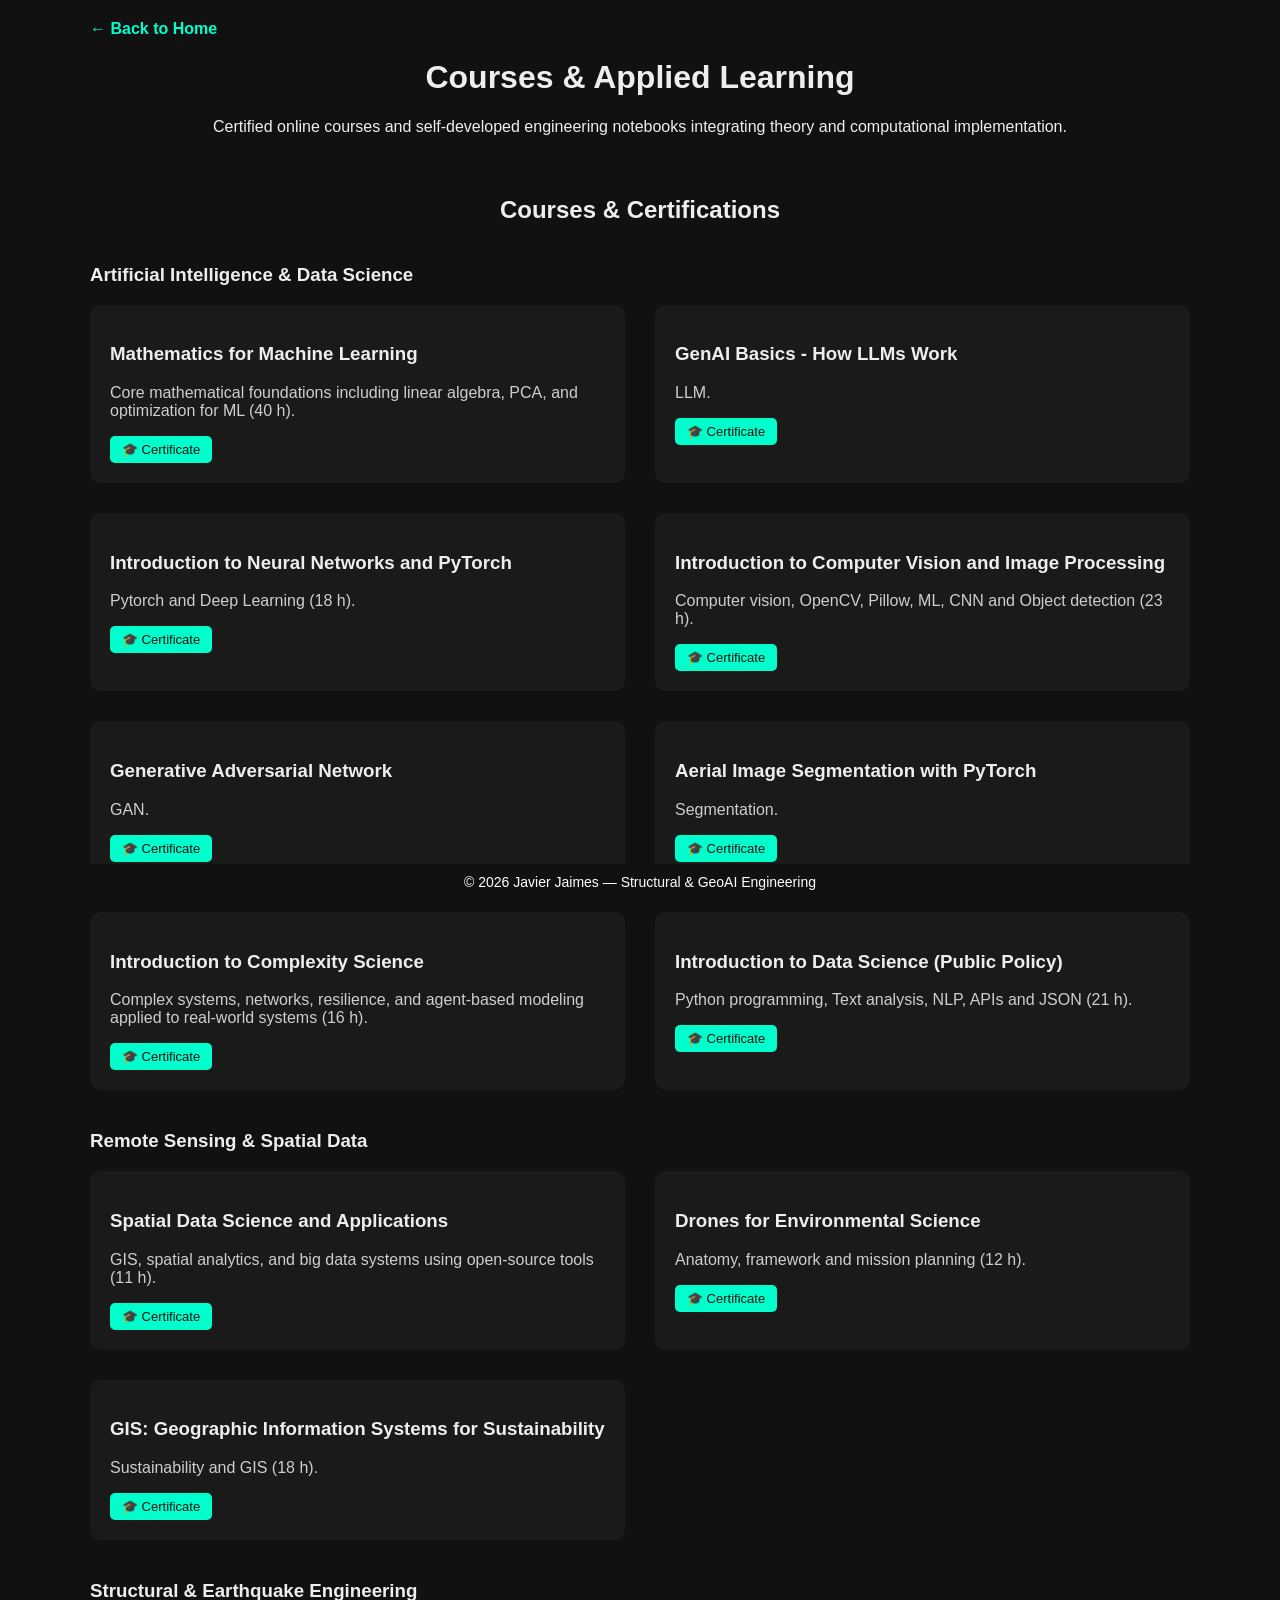
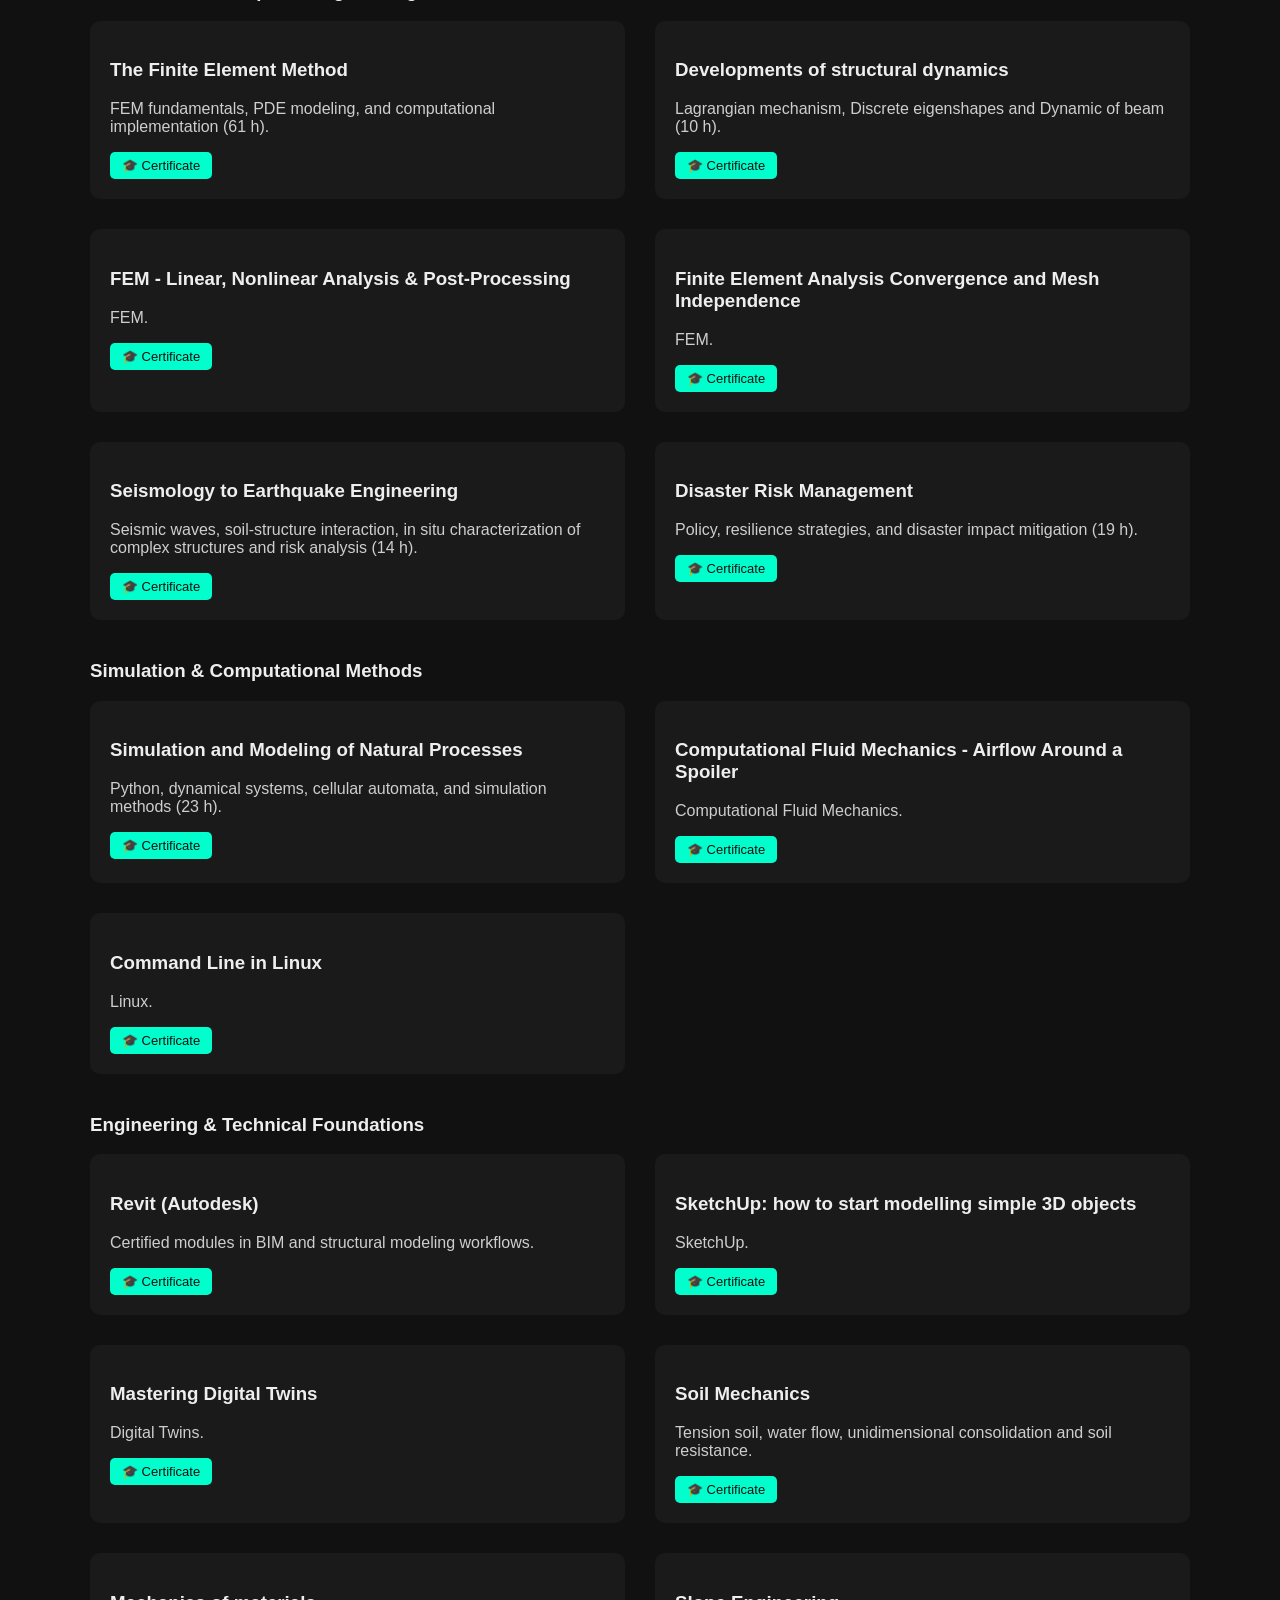
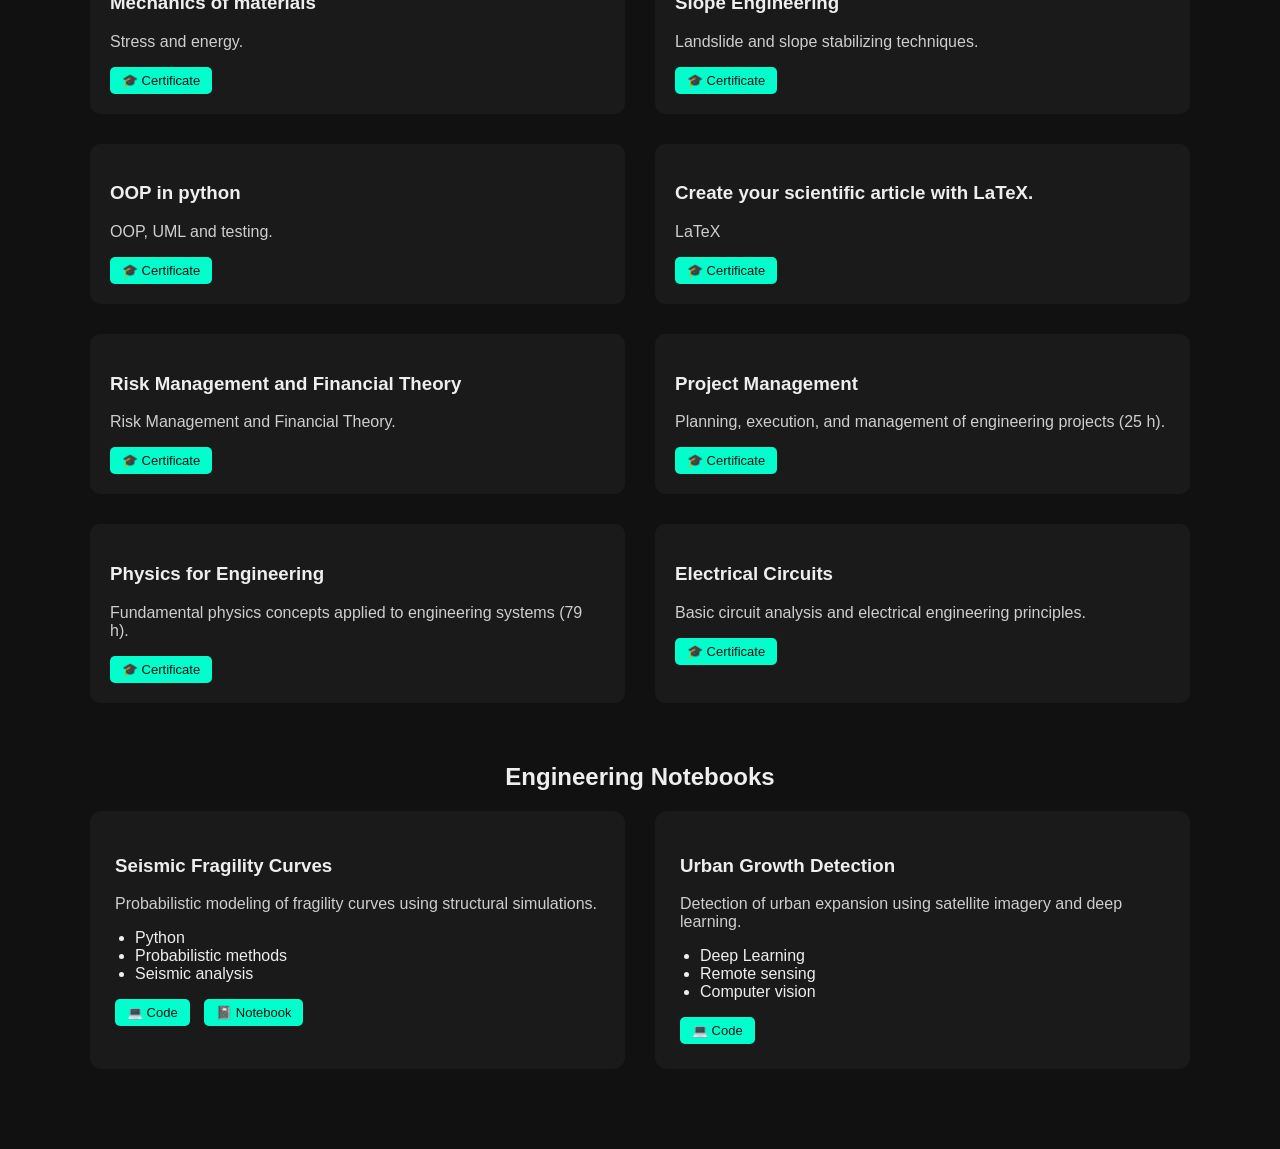
<file: courses.html>
<!DOCTYPE html>
<html lang="en">
<head>
<meta charset="UTF-8">
<meta name="viewport" content="width=device-width, initial-scale=1.0">
<title>Courses & Learning</title>

<style>
body {
  font-family: Arial, sans-serif;
  background: #111;
  color: #eee;
  margin: 0;
}

.row {
  max-width: 1100px;
  margin: auto;
  padding: 20px;
}

h1, h2 {
  text-align: center;
}

.back-home {
  color: #00ffcc;
  text-decoration: none;
  font-weight: bold;
}

/* SECCIONES */
.section {
  margin: 60px 0;
}

/* COURSES */
.course-grid {
  display: grid;
  grid-template-columns: 1fr 1fr;
  gap: 30px;
}

.course-card {
  background: #1a1a1a;
  padding: 20px;
  border-radius: 10px;
}

.course-card p {
  opacity: 0.85;
}

.course-links a {
  display: inline-block;
  margin-right: 10px;
  padding: 6px 12px;
  background: #00ffcc;
  color: #111;
  border-radius: 5px;
  font-size: 13px;
  text-decoration: none;
}

.course-links a:hover {
  background: #00ccaa;
}

/* NOTEBOOKS */
.notebook-grid {
  display: grid;
  grid-template-columns: 1fr 1fr;
  gap: 30px;
}

.notebook-card {
  background: #1a1a1a;
  padding: 25px;
  border-radius: 12px;
  transition: 0.3s;
}

.notebook-card:hover {
  transform: translateY(-5px);
  box-shadow: 0 0 20px rgba(0,255,200,0.2);
}

.notebook-card p {
  opacity: 0.85;
}

.notebook-card ul {
  padding-left: 20px;
}

.notebook-links a {
  display: inline-block;
  margin-right: 10px;
  padding: 6px 12px;
  background: #00ffcc;
  color: #111;
  border-radius: 5px;
  font-size: 13px;
  text-decoration: none;
}

.notebook-links a:hover {
  background: #00ccaa;
}

.footer-fixed {
  position: fixed;
  bottom: 0;
  left: 0;
  width: 100%;

  background: #111;
  color: #fff;
  text-align: center;

  padding: 10px 0;
  font-size: 14px;

  z-index: 1000;
}
  
/* RESPONSIVE */
@media (max-width: 768px) {
  .course-grid,
  .notebook-grid {
    grid-template-columns: 1fr;
  }
}
</style>
</head>

<body>

<div class="row">

  <a href="index.html" class="back-home">← Back to Home</a>

  <h1>Courses & Applied Learning</h1>

  <p style="text-align:center;">
    Certified online courses and self-developed engineering notebooks 
    integrating theory and computational implementation.
  </p>

    <!-- COURSES -->
    <div class="section">
      <h2>Courses & Certifications</h2>
    
      <!-- AI -->
      <h3 style="margin-top:40px;">Artificial Intelligence & Data Science</h3>
      <div class="course-grid">
    
        <div class="course-card">
          <h3>Mathematics for Machine Learning</h3>
          <p>Core mathematical foundations including linear algebra, PCA, and optimization for ML (40 h).</p>
          <div class="course-links">
            <a href="https://www.coursera.org/account/accomplishments/specialization/F0ZCJ88GT94J" target="_blank">🎓 Certificate</a>
          </div>
        </div>
        
        <div class="course-card">
          <h3>GenAI Basics - How LLMs Work</h3>
          <p>LLM.</p>
          <div class="course-links">
            <a href="https://www.coursera.org/account/accomplishments/verify/XHTSQ578ZFX3" target="_blank">🎓 Certificate</a>
          </div>
        </div>

        <div class="course-card">
          <h3>Introduction to Neural Networks and PyTorch</h3>
          <p>Pytorch and Deep Learning  (18 h).</p>
          <div class="course-links">
            <a href="https://www.coursera.org/account/accomplishments/verify/Q88ZW8V78JFE" target="_blank">🎓 Certificate</a>
          </div>
        </div>

        <div class="course-card">
          <h3>Introduction to Computer Vision and Image Processing</h3>
          <p>Computer vision, OpenCV, Pillow, ML, CNN and Object detection  (23 h).</p>
          <div class="course-links">
            <a href="https://www.coursera.org/account/accomplishments/verify/2HON9F1OXHP5" target="_blank">🎓 Certificate</a>
          </div>
        </div>

        <div class="course-card">
          <h3>Generative Adversarial Network</h3>
          <p>GAN.</p>
          <div class="course-links">
            <a href="https://www.coursera.org/account/accomplishments/verify/R72X0YWTP7DZ" target="_blank">🎓 Certificate</a>
          </div>
        </div>

        <div class="course-card">
          <h3>Aerial Image Segmentation with PyTorch</h3>
          <p>Segmentation.</p>
          <div class="course-links">
            <a href="https://www.coursera.org/account/accomplishments/verify/WPDWWTCL5TYJ" target="_blank">🎓 Certificate</a>
          </div>
        </div>
        
        <div class="course-card">
          <h3>Introduction to Complexity Science</h3>
          <p>Complex systems, networks, resilience, and agent-based modeling applied to real-world systems (16 h).</p>
          <div class="course-links">
            <a href="https://www.coursera.org/account/accomplishments/verify/VQM82F916JX2" target="_blank">🎓 Certificate</a>
          </div>
        </div>
        
        <div class="course-card">
          <h3>Introduction to Data Science (Public Policy)</h3>
          <p>Python programming, Text analysis, NLP, APIs and JSON (21 h).</p>
          <div class="course-links">
            <a href="https://www.coursera.org/account/accomplishments/verify/C2WHHLTDJ7SR" target="_blank">🎓 Certificate</a>
          </div>
        </div>
        
      </div>
    
      <!-- SPATIAL -->
      <h3 style="margin-top:40px;">Remote Sensing & Spatial Data</h3>
      <div class="course-grid">
    
        <div class="course-card">
          <h3>Spatial Data Science and Applications</h3>
          <p>GIS, spatial analytics, and big data systems using open-source tools (11 h).</p>
          <div class="course-links">
            <a href="https://www.coursera.org/account/accomplishments/verify/NKGEFR4Y7MQI" target="_blank">🎓 Certificate</a>
          </div>
        </div>

        <div class="course-card">
          <h3>Drones for Environmental Science</h3>
          <p>Anatomy, framework and mission planning  (12 h).</p>
          <div class="course-links">
            <a href="https://www.coursera.org/account/accomplishments/verify/MQ52XT8R8CRV" target="_blank">🎓 Certificate</a>
          </div>
        </div>

        <div class="course-card">
          <h3>GIS: Geographic Information Systems for Sustainability</h3>
          <p>Sustainability and GIS (18 h).</p>
          <div class="course-links">
            <a href="https://www.coursera.org/account/accomplishments/verify/GTLDQGZXO08Q" target="_blank">🎓 Certificate</a>
          </div>
        </div>
        
      </div>
    
      <!-- STRUCTURAL -->
      <h3 style="margin-top:40px;">Structural & Earthquake Engineering</h3>
      <div class="course-grid">
    
        <div class="course-card">
          <h3>The Finite Element Method</h3>
          <p>FEM fundamentals, PDE modeling, and computational implementation (61 h).</p>
          <div class="course-links">
            <a href="https://www.coursera.org/account/accomplishments/verify/83K7YC8OJBZT" target="_blank">🎓 Certificate</a>
          </div>
        </div>

        <div class="course-card">
          <h3>Developments of structural dynamics</h3>
          <p>Lagrangian mechanism, Discrete eigenshapes and Dynamic of beam (10 h).</p>
          <div class="course-links">
            <a href="https://www.coursera.org/account/accomplishments/verify/IMT4WJZBQD2Q" target="_blank">🎓 Certificate</a>
          </div>
        </div>

        <div class="course-card">
          <h3>FEM - Linear, Nonlinear Analysis & Post-Processing</h3>
          <p>FEM.</p>
          <div class="course-links">
            <a href="https://www.coursera.org/account/accomplishments/verify/V7AMS8DZL29S" target="_blank">🎓 Certificate</a>
          </div>
        </div>

        <div class="course-card">
          <h3>Finite Element Analysis Convergence and Mesh Independence</h3>
          <p>FEM.</p>
          <div class="course-links">
            <a href="https://www.coursera.org/account/accomplishments/verify/8H5KZ0GJZ6DP" target="_blank">🎓 Certificate</a>
          </div>
        </div>
        
        <div class="course-card">
          <h3>Seismology to Earthquake Engineering</h3>
          <p>Seismic waves, soil-structure interaction, in situ characterization of complex structures and risk analysis (14 h).</p>
          <div class="course-links">
            <a href="https://www.coursera.org/account/accomplishments/verify/ACN8GD2BWYSO" target="_blank">🎓 Certificate</a>
          </div>
        </div>
    
        <div class="course-card">
          <h3>Disaster Risk Management</h3>
          <p>Policy, resilience strategies, and disaster impact mitigation (19 h).</p>
          <div class="course-links">
            <a href="https://www.coursera.org/account/accomplishments/verify/EYTBVLNSOQHO" target="_blank">🎓 Certificate</a>
          </div>
        </div>

      </div>
    
      <!-- COMPUTATIONAL -->
      <h3 style="margin-top:40px;">Simulation & Computational Methods</h3>
      <div class="course-grid">
    
        <div class="course-card">
          <h3>Simulation and Modeling of Natural Processes</h3>
          <p>Python, dynamical systems, cellular automata, and simulation methods (23 h).</p>
          <div class="course-links">
            <a href="https://www.coursera.org/account/accomplishments/verify/EHVCX8JM2O9D" target="_blank">🎓 Certificate</a>
          </div>
        </div>

        <div class="course-card">
          <h3>Computational Fluid Mechanics - Airflow Around a Spoiler</h3>
          <p>Computational Fluid Mechanics.</p>
          <div class="course-links">
            <a href="https://www.coursera.org/account/accomplishments/verify/Q56JV3427IZV" target="_blank">🎓 Certificate</a>
          </div>
        </div>

        <div class="course-card">
          <h3>Command Line in Linux</h3>
          <p>Linux.</p>
          <div class="course-links">
            <a href="https://www.coursera.org/account/accomplishments/verify/2N67Z4QPXXA7" target="_blank">🎓 Certificate</a>
          </div>
        </div>
        
      </div>
    
      <!-- FOUNDATIONS -->
      <h3 style="margin-top:40px;">Engineering & Technical Foundations</h3>
      <div class="course-grid">
    
        <div class="course-card">
          <h3>Revit (Autodesk)</h3>
          <p>Certified modules in BIM and structural modeling workflows.</p>
          <div class="course-links">
            <a href="https://www.autodesk.com/learn/list/5c5eb74e-8e80-4e6f-9732-a7a937b61974" target="_blank">🎓 Certificate</a>
          </div>
        </div>
        
        <div class="course-card">
          <h3>SketchUp: how to start modelling simple 3D objects</h3>
          <p>SketchUp.</p>
          <div class="course-links">
            <a href="https://www.coursera.org/account/accomplishments/verify/AQHMVQETS2TP" target="_blank">🎓 Certificate</a>
          </div>
        </div>
        
        <div class="course-card">
          <h3>Mastering Digital Twins</h3>
          <p>Digital Twins.</p>
          <div class="course-links">
            <a href="https://www.coursera.org/account/accomplishments/verify/7D3LWHZ7DZLF" target="_blank">🎓 Certificate</a>
          </div>
        </div>

        <div class="course-card">
          <h3>Soil Mechanics</h3>
          <p>Tension soil, water flow, unidimensional consolidation and soil resistance.</p>
          <div class="course-links">
            <a href="https://www.coursera.org/account/accomplishments/verify/5CCN8JU9FGDC" target="_blank">🎓 Certificate</a>
          </div>
        </div>

        <div class="course-card">
          <h3>Mechanics of materials</h3>
          <p>Stress and energy.</p>
          <div class="course-links">
            <a href="https://www.coursera.org/account/accomplishments/verify/X0RNKYE1FN60" target="_blank">🎓 Certificate</a>
          </div>
        </div>

        <div class="course-card">
          <h3>Slope Engineering</h3>
          <p>Landslide and slope stabilizing techniques.</p>
          <div class="course-links">
            <a href="https://www.coursera.org/account/accomplishments/verify/BOELEZ4U0EXQ" target="_blank">🎓 Certificate</a>
          </div>
        </div>

        <div class="course-card">
          <h3>OOP in python</h3>
          <p>OOP, UML and testing.</p>
          <div class="course-links">
            <a href="https://www.coursera.org/account/accomplishments/verify/9EIR33FCF5DI" target="_blank">🎓 Certificate</a>
          </div>
        </div>

        <div class="course-card">
          <h3>Create your scientific article with LaTeX.</h3>
          <p>LaTeX</p>
          <div class="course-links">
            <a href="https://www.coursera.org/account/accomplishments/verify/QCURAYWPPJEC" target="_blank">🎓 Certificate</a>
          </div>
        </div>
        
        <div class="course-card">
          <h3>Risk Management and Financial Theory</h3>
          <p>Risk Management and Financial Theory.</p>
          <div class="course-links">
            <a href="https://www.coursera.org/account/accomplishments/verify/QLD9P3JZ9CJQ" target="_blank">🎓 Certificate</a>
          </div>
        </div>
        
        <div class="course-card">
          <h3>Project Management</h3>
          <p>Planning, execution, and management of engineering projects (25 h).</p>
          <div class="course-links">
            <a href="https://courses.edx.org/certificates/f381b886fee548e693e8bdc599ff507e" target="_blank">🎓 Certificate</a>
          </div>
        </div>
    
        <div class="course-card">
          <h3>Physics for Engineering</h3>
          <p>Fundamental physics concepts applied to engineering systems (79 h).</p>
          <div class="course-links">
            <a href="https://credentials.edx.org/credentials/979eaf004c4b413b94cabee2f1940131" target="_blank">🎓 Certificate</a>
          </div>
        </div>
    
        <div class="course-card">
          <h3>Electrical Circuits</h3>
          <p>Basic circuit analysis and electrical engineering principles.</p>
          <div class="course-links">
            <a href="https://courses.edx.org/certificates/31eebbc99b3f49899f2f40e236f51e69" target="_blank">🎓 Certificate</a>
          </div>
        </div>
          
    </div>
  </div>

  <!-- NOTEBOOKS -->
  <div class="section">
    <h2>Engineering Notebooks</h2>

    <div class="notebook-grid">

      <div class="notebook-card">
        <h3>Seismic Fragility Curves</h3>
        <p>
          Probabilistic modeling of fragility curves using structural simulations.
        </p>

        <ul>
          <li>Python</li>
          <li>Probabilistic methods</li>
          <li>Seismic analysis</li>
        </ul>

        <div class="notebook-links">
          <a href="https://github.com/tuusuario/fragility" target="_blank">💻 Code</a>
          <a href="#" target="_blank">📓 Notebook</a>
        </div>
      </div>

      <div class="notebook-card">
        <h3>Urban Growth Detection</h3>
        <p>
          Detection of urban expansion using satellite imagery and deep learning.
        </p>

        <ul>
          <li>Deep Learning</li>
          <li>Remote sensing</li>
          <li>Computer vision</li>
        </ul>

        <div class="notebook-links">
          <a href="#" target="_blank">💻 Code</a>
        </div>
      </div>

    </div>
  </div>

<footer class="footer-fixed">
  © 2026 Javier Jaimes — Structural & GeoAI Engineering
</footer>
  
</div>

</body>
</html>
</file>
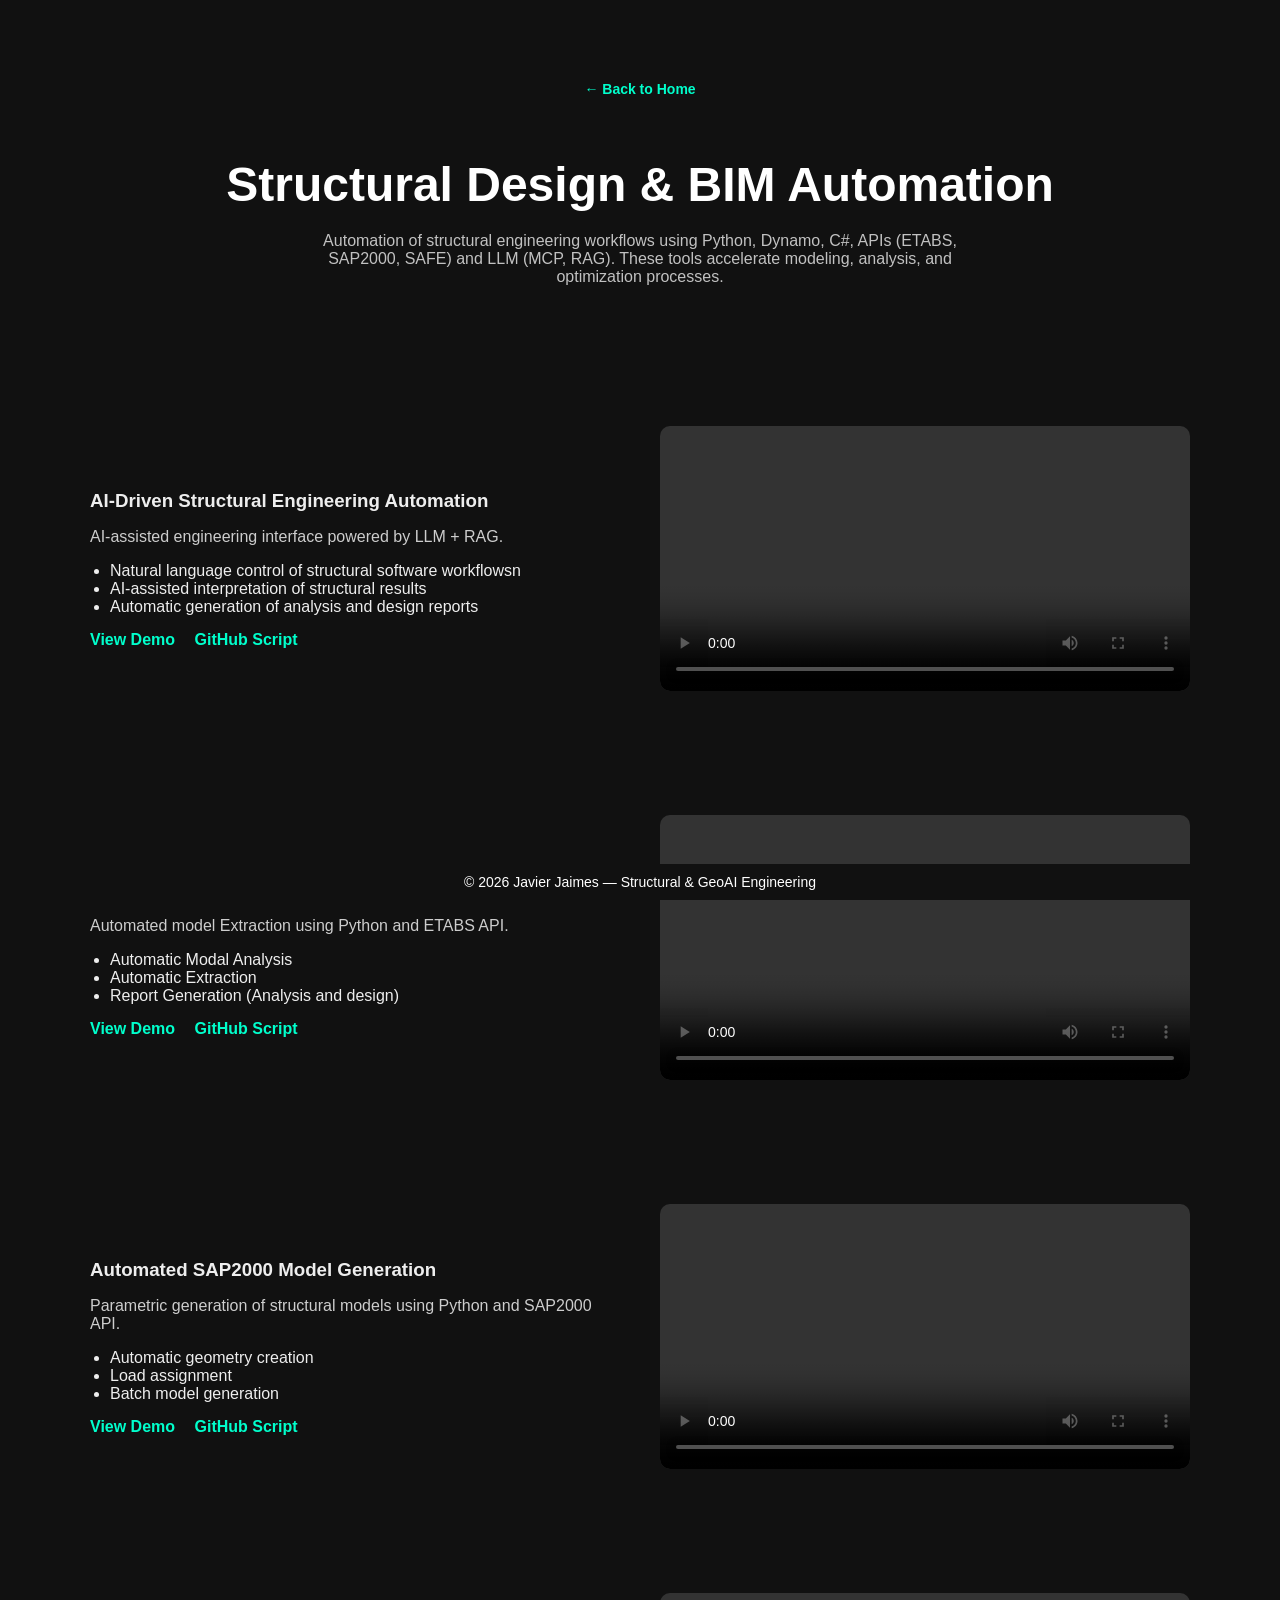
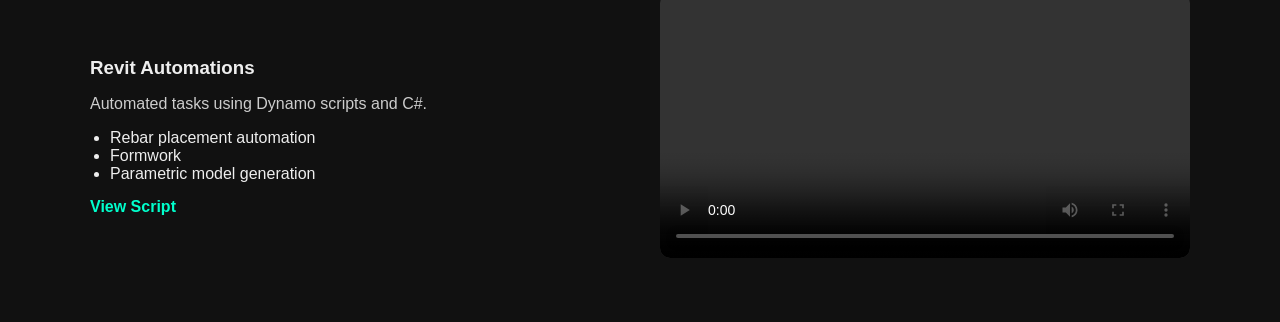
<file: projects/structural-automation.html>
<!DOCTYPE html>
<html lang="en">
<head>
  <meta charset="UTF-8">
  <meta name="viewport" content="width=device-width, initial-scale=1.0">
  <title>Structural Design & BIM Automation</title>

  <style>
    body {
      font-family: Arial, sans-serif;
      margin: 0;
      background: #111;
      color: #eee;
    }

    .row {
      max-width: 1100px;
      margin: 0 auto;
      padding: 0 20px;
    }

    /* HERO */
    .project-hero {
      padding: 80px 0;
      text-align: center;
    }

    .hero-title {
      font-size: 48px;
      font-weight: 800;
      margin-bottom: 20px;
      text-align: center;
    
      color: #ffffff;
    
      animation: pulseText 3s ease-in-out infinite;
    }

  .footer-fixed {
    position: fixed;
    bottom: 0;
    left: 0;
    width: 100%;
  
    background: #111;
    color: #fff;
    text-align: center;
  
    padding: 10px 0;
    font-size: 14px;
  
    z-index: 1000;
  }
    
    /* Animación continua suave */
    @keyframes pulseText {
      0% {
        transform: scale(1);
        text-shadow: 0 0 5px rgba(255,255,255,0.2);
      }
      50% {
        transform: scale(1.05);
        text-shadow: 0 0 20px rgba(255,255,255,0.6);
      }
      100% {
        transform: scale(1);
        text-shadow: 0 0 5px rgba(255,255,255,0.2);
      }
    }
    
    /* Responsive */
    @media (max-width: 768px) {
      .hero-title {
        font-size: 32px;
      }
    }

    @keyframes growFade {
      0% { transform: scale(0.8); opacity: 0; }
      60% { transform: scale(1.05); opacity: 1; }
      100% { transform: scale(1); }
    }

    .project-hero p {
      max-width: 700px;
      margin: 0 auto;
      opacity: 0.8;
    }

    /* BACK HOME */
    .back-home {
      display: inline-block;
      margin-bottom: 20px;
      text-decoration: none;
      color: #00ffcc;
      font-weight: bold;
      font-size: 14px;
    }

    .back-home:hover {
      text-decoration: underline;
    }

    /* BLOCKS */
    .project-block {
      padding: 60px 0;
    }

    .project-grid {
      display: grid;
      grid-template-columns: 1fr 1fr;
      gap: 40px;
      align-items: center;
    }

    .project-text h3 {
      margin-bottom: 15px;
    }

    .project-text p {
      opacity: 0.85;
    }

    .project-text ul {
      margin: 15px 0;
      padding-left: 20px;
    }

    .project-links a {
      margin-right: 15px;
      text-decoration: none;
      color: #00ffcc;
      font-weight: bold;
    }

    .project-links a:hover {
      text-decoration: underline;
    }

    .project-media img,
    .project-media video {
      width: 100%;
      border-radius: 10px;
    }

    /* Alternar */
    .reverse {
      direction: rtl;
    }

    .reverse * {
      direction: ltr;
    }

    /* BOTÓN TOP */
    #topBtn {
      display: none;
      position: fixed;
      bottom: 30px;
      right: 30px;
      z-index: 1000;

      background-color: #00ffcc;
      color: #111;
      border: none;
      padding: 12px 16px;
      border-radius: 50%;
      font-size: 18px;
      cursor: pointer;

      box-shadow: 0 0 10px rgba(0,255,200,0.4);
      transition: 0.3s;
    }

    #topBtn:hover {
      background-color: #00ccaa;
      transform: scale(1.1);
    }

    /* Responsive */
    @media (max-width: 768px) {
      .project-grid {
        grid-template-columns: 1fr;
      }

      .hero-title {
        font-size: 32px;
      }
    }

  </style>
</head>

<body>

  <!-- HERO -->
  <section class="project-hero">
    <div class="row">
      <a href="../index.html" class="back-home">← Back to Home</a>

      <h1 class="hero-title">Structural Design & BIM Automation</h1>

      <p>
        Automation of structural engineering workflows using Python, Dynamo, C#, APIs  (ETABS, SAP2000, SAFE)
        and LLM (MCP, RAG). These tools accelerate modeling, analysis, and optimization processes.
      </p>
    </div>
  </section>

  <section class="project-block">
    <div class="row project-grid">

      <div class="project-text">
        <h3>AI-Driven Structural Engineering Automation</h3>
        <p>
          AI-assisted engineering interface powered by LLM + RAG.
        </p>

        <ul>
          <li>Natural language control of structural software workflowsn</li>
          <li>AI-assisted interpretation of structural results</li>
          <li>Automatic generation of analysis and design reports</li>
        </ul>

        <div class="project-links">
          <a href="#">View Demo</a>
          <a href="#">GitHub Script</a>
        </div>
      </div>
      
      <div class="project-media">
        <video controls style="width: 100%; height: auto;">
          <source src="../videos/MCPf.mp4" type="video/mp4">
        </video>
      </div>

    </div>
  </section>
  
  <!-- BLOQUE 1 -->
  <section class="project-block">
    <div class="row project-grid">

      <div class="project-text">
        <h3>Automated ETABS Model Extraction</h3>
        <p>
          Automated model Extraction using Python and ETABS API.
        </p>

        <ul>
          <li>Automatic Modal Analysis</li>
          <li>Automatic Extraction</li>
          <li>Report Generation (Analysis and design)</li>
        </ul>

        <div class="project-links">
          <a href="#">View Demo</a>
          <a href="#">GitHub Script</a>
        </div>
      </div>
      
      <div class="project-media">
        <video controls style="width: 100%; height: auto;">
          <source src="../videos/structural-automation.mp4" type="video/mp4">
        </video>
      </div>

    </div>
  </section>

  <!-- BLOQUE 2-->
  <section class="project-block">
    <div class="row project-grid">

      <div class="project-text">
        <h3>Automated SAP2000 Model Generation</h3>
        <p>
          Parametric generation of structural models using Python and SAP2000 API.
        </p>

        <ul>
          <li>Automatic geometry creation</li>
          <li>Load assignment</li>
          <li>Batch model generation</li>
        </ul>

        <div class="project-links">
          <a href="#">View Demo</a>
          <a href="#">GitHub Script</a>
        </div>
      </div>

      
      <div class="project-media">
        <video controls style="width: 100%; height: auto;">
          <source src="../videos/sap2000.mp4" type="video/mp4">
        </video>
      </div>

    </div>
  </section>
  
  <!-- BLOQUE 3 -->
  <section class="project-block">
    <div class="row project-grid">

      <div class="project-text">
        <h3>Revit Automations</h3>
        <p>
          Automated tasks using Dynamo scripts and C#.
        </p>

        <ul>
          <li>Rebar placement automation</li>
          <li>Formwork</li>
          <li>Parametric model generation</li>
        </ul>

        <div class="project-links">
          <a href="#">View Script</a>
        </div>
      </div>

      <div class="project-media">
        <video controls style="width: 100%; height: auto;">
          <source src="../videos/v1-1.mp4" type="video/mp4">
        </video>
      </div>

    </div>
  </section>

    </div>
  </section>
  <footer class="footer-fixed">
    © 2026 Javier Jaimes — Structural & GeoAI Engineering
</footer>
  </footer>
  <!-- BOTÓN TOP -->
  <button id="topBtn" onclick="scrollToTop()">↑</button>

  <script>
    const topBtn = document.getElementById("topBtn");

    window.onscroll = function() {
      if (document.documentElement.scrollTop > 300) {
        topBtn.style.display = "block";
      } else {
        topBtn.style.display = "none";
      }
    };

    function scrollToTop() {
      window.scrollTo({ top: 0, behavior: 'smooth' });
    }
  </script>

</body>
</html>
</file>
